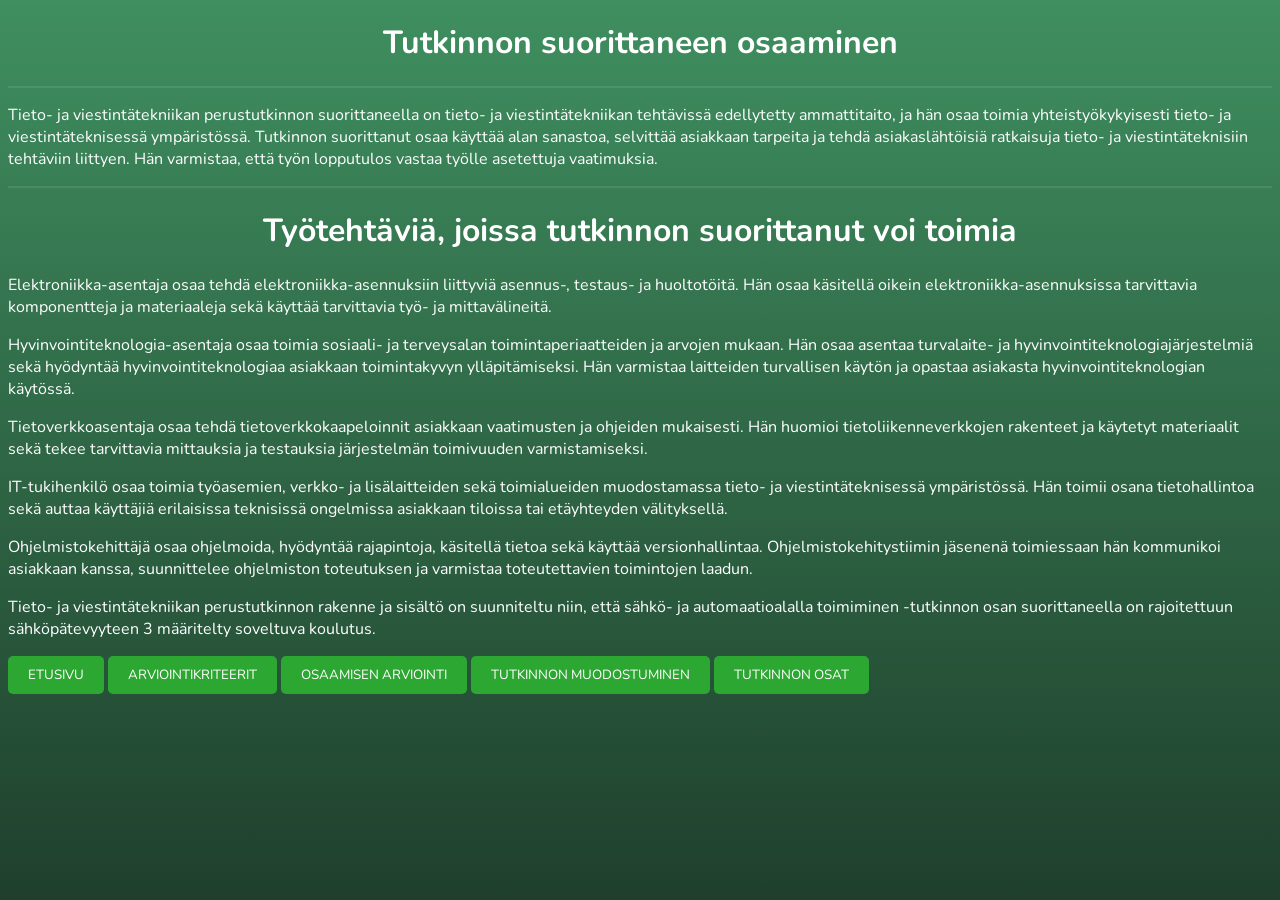
<file: index.html>
<!DOCTYPE html>
<html lang="en">
<head>
    <meta charset="UTF-8">
    <meta name="viewport" content="width=device-width, initial-scale=1.0">
    <title>WEBSITE 2</title>
    <link rel="preconnect" href="https://fonts.googleapis.com">
    <link rel="preconnect" href="https://fonts.gstatic.com" crossorigin>
    <link href="https://fonts.googleapis.com/css2?family=Nunito:wght@400;700;900&display=swap" rel="stylesheet">
    <link rel="stylesheet" href="style.css">
    <style>
        .font-rounded {
            font-family: 'Nunito', sans-serif;
        }
    </style>
</head>
<body>
    <h1>Tutkinnon suorittaneen osaaminen</h1>
    <hr>
        <p>Tieto- ja viestintätekniikan perustutkinnon suorittaneella on tieto- ja viestintätekniikan tehtävissä edellytetty ammattitaito, ja hän osaa toimia yhteistyökykyisesti tieto- ja viestintäteknisessä ympäristössä. Tutkinnon suorittanut osaa käyttää alan sanastoa, selvittää asiakkaan tarpeita ja tehdä asiakaslähtöisiä ratkaisuja tieto- ja viestintäteknisiin tehtäviin liittyen. Hän varmistaa, että työn lopputulos vastaa työlle asetettuja vaatimuksia.</p>
    <hr>
    <h1>Työtehtäviä, joissa tutkinnon suorittanut voi toimia</h1>
        <p>Elektroniikka-asentaja osaa tehdä elektroniikka-asennuksiin liittyviä asennus-, testaus- ja huoltotöitä. Hän osaa käsitellä oikein elektroniikka-asennuksissa tarvittavia komponentteja ja materiaaleja sekä käyttää tarvittavia työ- ja mittavälineitä.</p>
        <P>Hyvinvointiteknologia-asentaja osaa toimia sosiaali- ja terveysalan toimintaperiaatteiden ja arvojen mukaan. Hän osaa asentaa turvalaite- ja hyvinvointiteknologiajärjestelmiä sekä hyödyntää hyvinvointiteknologiaa asiakkaan toimintakyvyn ylläpitämiseksi. Hän varmistaa laitteiden turvallisen käytön ja opastaa asiakasta hyvinvointiteknologian käytössä.</P>
        <p>Tietoverkkoasentaja osaa tehdä tietoverkkokaapeloinnit asiakkaan vaatimusten ja ohjeiden mukaisesti. Hän huomioi tietoliikenneverkkojen rakenteet ja käytetyt materiaalit sekä tekee tarvittavia mittauksia ja testauksia järjestelmän toimivuuden varmistamiseksi.</p>
        <p>IT-tukihenkilö osaa toimia työasemien, verkko- ja lisälaitteiden sekä toimialueiden muodostamassa tieto- ja viestintäteknisessä ympäristössä. Hän toimii osana tietohallintoa sekä auttaa käyttäjiä erilaisissa teknisissä ongelmissa asiakkaan tiloissa tai etäyhteyden välityksellä.</p>
        <p>Ohjelmistokehittäjä osaa ohjelmoida, hyödyntää rajapintoja, käsitellä tietoa sekä käyttää versionhallintaa. Ohjelmistokehitystiimin jäsenenä toimiessaan hän kommunikoi asiakkaan kanssa, suunnittelee ohjelmiston toteutuksen ja varmistaa toteutettavien toimintojen laadun.</p>
        <p>Tieto- ja viestintätekniikan perustutkinnon rakenne ja sisältö on suunniteltu niin, että sähkö- ja automaatioalalla toimiminen -tutkinnon osan suorittaneella on rajoitettuun sähköpätevyyteen 3 määritelty soveltuva koulutus.</p>
    <button onclick="window.location.href='index.html'">ETUSIVU</button>
    <button onclick="window.location.href='kriteerit.html'">ARVIOINTIKRITEERIT</button>
    <button onclick="window.location.href='osaamisen-arviointi.html'">OSAAMISEN ARVIOINTI</button>
    <button onclick="window.location.href='tutkinnon-muodostuminen.html'">TUTKINNON MUODOSTUMINEN</button>
    <button onclick="window.location.href='tutkinnonosat.html'">TUTKINNON OSAT</button>
</body>
</body>
</html>
</file>
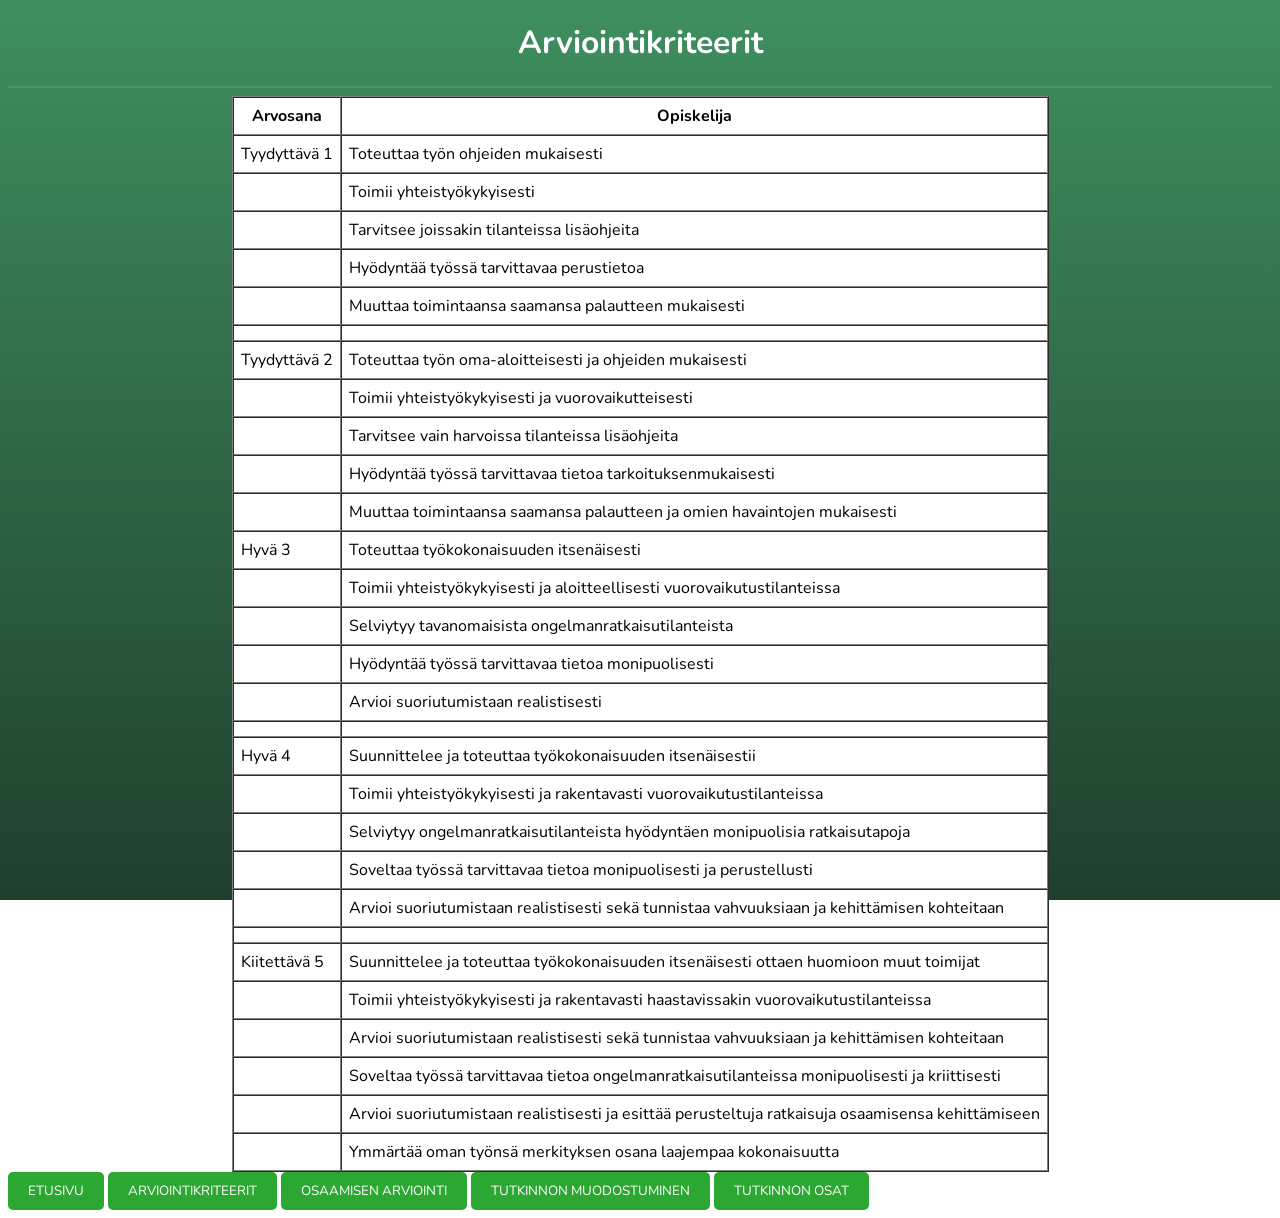
<file: kriteerit.html>
<!DOCTYPE html>
<html lang="en">
<head>
    <meta charset="UTF-8">
    <meta name="viewport" content="width=device-width, initial-scale=1.0">
    <title>WEBSITE 2</title>
    <link rel="preconnect" href="https://fonts.googleapis.com">
    <link rel="preconnect" href="https://fonts.gstatic.com" crossorigin>
    <link href="https://fonts.googleapis.com/css2?family=Nunito:wght@400;700;900&display=swap" rel="stylesheet">
    <link rel="stylesheet" href="style.css">
    <style>
        .font-rounded {
            font-family: 'Nunito', sans-serif;
        }
    </style>
</head>
<body>
    <h1>Arviointikriteerit</h1>
    <hr>
     <table bgcolor ="lightgrey" border="1" cellpadding="7" cellspacing="0"> 
        <tr bgcolor="white">
            <th>Arvosana</th>
            <th>Opiskelija</th>
        </tr>
        <tr bgcolor="white">
            <td>Tyydyttävä 1</td>
            <td>Toteuttaa työn ohjeiden mukaisesti</td>
        </tr>
        <tr bgcolor="white">
            <td></td>
            <td>Toimii yhteistyökykyisesti</td>
        </tr>
        <tr bgcolor="white">
            <td></td>
            <td>Tarvitsee joissakin tilanteissa lisäohjeita</td>
        </tr>
        <tr bgcolor="white">
            <td></td>
            <td>Hyödyntää työssä tarvittavaa perustietoa</td>
        </tr>
        <tr bgcolor="white">
            <td></td>
            <td>Muuttaa toimintaansa saamansa palautteen mukaisesti</td>
        </tr>
        <tr bgcolor="white">
            <th></th>
            <th></th>
        </tr>
        <tr bgcolor="white">
            <td>Tyydyttävä 2</td>
            <td>Toteuttaa työn oma-aloitteisesti ja ohjeiden mukaisesti</td>
        </tr>
        <tr bgcolor="white">
            <td></td>
            <td>Toimii yhteistyökykyisesti ja vuorovaikutteisesti</td>
        </tr>
        <tr bgcolor="white">
            <td></td>
            <td>Tarvitsee vain harvoissa tilanteissa lisäohjeita</td>
        </tr>
        <tr bgcolor="white">
            <td></td>
            <td>Hyödyntää työssä tarvittavaa tietoa tarkoituksenmukaisesti</td>
        </tr>
        <tr bgcolor="white">
            <td></td>
            <td>Muuttaa toimintaansa saamansa palautteen ja omien havaintojen mukaisesti</td>
        </tr>
        <tr bgcolor="white">
            <td>Hyvä 3</td>
            <td>Toteuttaa työkokonaisuuden itsenäisesti</td>
        </tr>
        <tr bgcolor="white">
            <td></td>
            <td>Toimii yhteistyökykyisesti ja aloitteellisesti vuorovaikutustilanteissa</td>
        </tr>
        <tr bgcolor="white">
            <td></td>
            <td>Selviytyy tavanomaisista ongelmanratkaisutilanteista</td>
        </tr>
        <tr bgcolor="white">
            <td></td>
            <td>Hyödyntää työssä tarvittavaa tietoa monipuolisesti</td>
        </tr>
        <tr bgcolor="white">
            <td></td>
            <td>Arvioi suoriutumistaan realistisesti</td>
        </tr>
        <tr bgcolor="white">
            <th></th>
            <th></th>
        </tr>
        <tr bgcolor="white">
            <td>Hyvä 4</td>
            <td>Suunnittelee ja toteuttaa työkokonaisuuden itsenäisestii</td>
        </tr>
        <tr bgcolor="white">
            <td></td>
            <td>Toimii yhteistyökykyisesti ja rakentavasti vuorovaikutustilanteissa</td>
        </tr>
        <tr bgcolor="white">
            <td></td>
            <td>Selviytyy ongelmanratkaisutilanteista hyödyntäen monipuolisia ratkaisutapoja</td>
        </tr>
        <tr bgcolor="white">
            <td></td>
            <td>Soveltaa työssä tarvittavaa tietoa monipuolisesti ja perustellusti</td>
        </tr>
        <tr bgcolor="white">
            <td></td>
            <td>Arvioi suoriutumistaan realistisesti sekä tunnistaa vahvuuksiaan ja kehittämisen kohteitaan</td>
        </tr>
        <tr bgcolor="white">
            <th></th>
            <th></th>
        </tr>
         <tr bgcolor="white">
            <td>Kiitettävä 5</td>
            <td>	Suunnittelee ja toteuttaa työkokonaisuuden itsenäisesti ottaen huomioon muut toimijat</td>
        </tr>
        <tr bgcolor="white">
            <td></td>
            <td>	Toimii yhteistyökykyisesti ja rakentavasti haastavissakin vuorovaikutustilanteissa</td>
        </tr>
        <tr bgcolor="white">
            <td></td>
            <td>	Arvioi suoriutumistaan realistisesti sekä tunnistaa vahvuuksiaan ja kehittämisen kohteitaan</td>
        </tr>
        <tr bgcolor="white">
            <td></td>
            <td>	Soveltaa työssä tarvittavaa tietoa ongelmanratkaisutilanteissa monipuolisesti ja kriittisesti</td>
        </tr>
        <tr bgcolor="white">
            <td></td>
            <td>	Arvioi suoriutumistaan realistisesti ja esittää perusteltuja ratkaisuja osaamisensa kehittämiseen</td>
        </tr>
        <tr bgcolor="white">
            <td></td>
            <td>Ymmärtää oman työnsä merkityksen osana laajempaa kokonaisuutta</td>
        </tr>
    </table>
    <button onclick="window.location.href='index.html'">ETUSIVU</button>
    <button onclick="window.location.href='kriteerit.html'">ARVIOINTIKRITEERIT</button>
    <button onclick="window.location.href='osaamisen-arviointi.html'">OSAAMISEN ARVIOINTI</button>
    <button onclick="window.location.href='tutkinnon-muodostuminen.html'">TUTKINNON MUODOSTUMINEN</button>
    <button onclick="window.location.href='tutkinnonosat.html'">TUTKINNON OSAT</button>
</body>
</html>
</file>
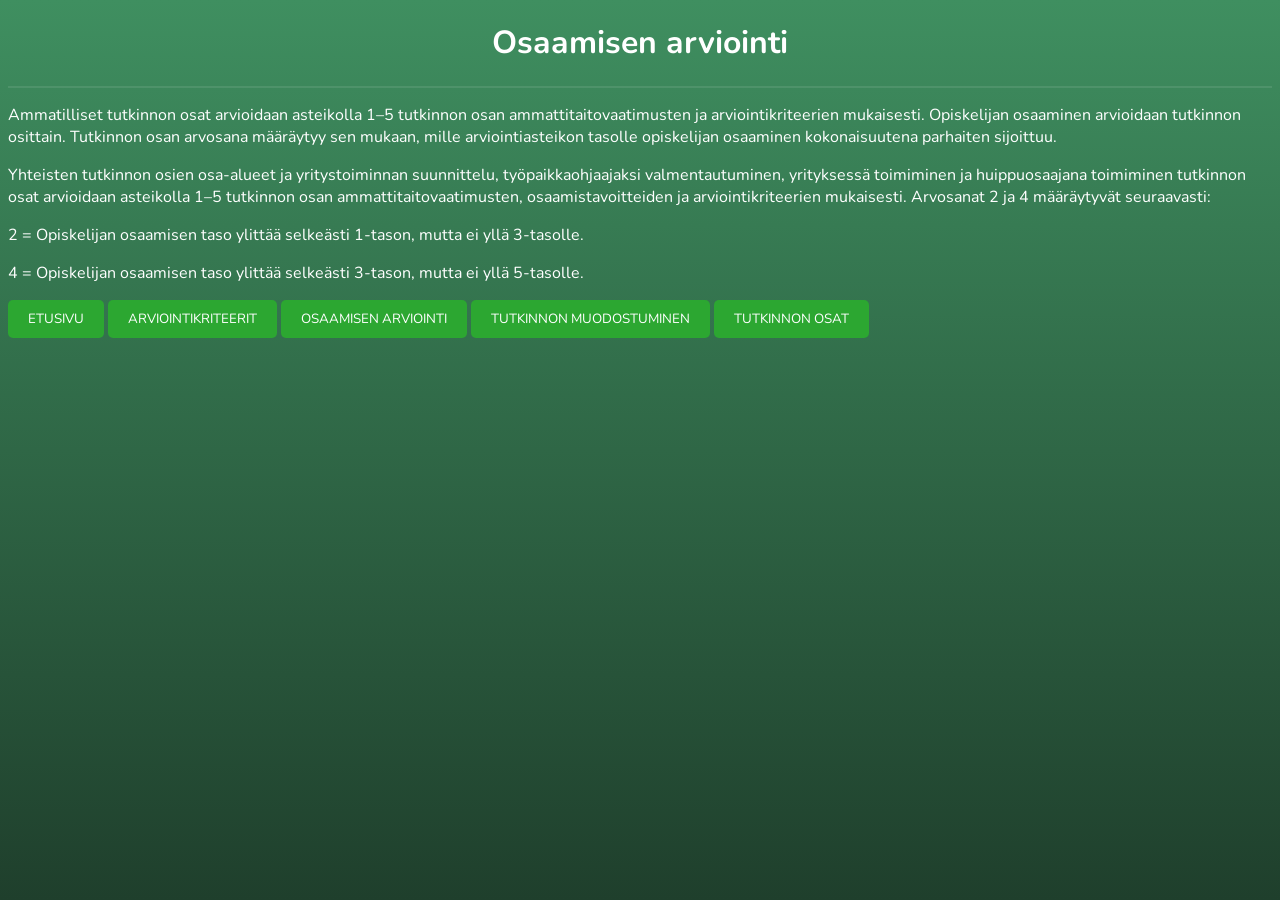
<file: osaamisen-arviointi.html>
<!DOCTYPE html>
<html lang="en">
<head>
    <meta charset="UTF-8">
    <meta name="viewport" content="width=device-width, initial-scale=1.0">
    <title>WEBSITE 2</title>
    <link rel="preconnect" href="https://fonts.googleapis.com">
    <link rel="preconnect" href="https://fonts.gstatic.com" crossorigin>
    <link href="https://fonts.googleapis.com/css2?family=Nunito:wght@400;700;900&display=swap" rel="stylesheet">
    <link rel="stylesheet" href="style.css">
    <style>
        .font-rounded {
            font-family: 'Nunito', sans-serif;
        }
    </style>
</head>
<body>
    <h1>Osaamisen arviointi</h1>
    <hr>
        <p>Ammatilliset tutkinnon osat arvioidaan asteikolla 1–5 tutkinnon osan ammattitaitovaatimusten ja arviointikriteerien mukaisesti. Opiskelijan osaaminen arvioidaan tutkinnon osittain. Tutkinnon osan arvosana määräytyy sen mukaan, mille arviointiasteikon tasolle opiskelijan osaaminen kokonaisuutena parhaiten sijoittuu.</p>
        <p>Yhteisten tutkinnon osien osa-alueet ja yritystoiminnan suunnittelu, työpaikkaohjaajaksi valmentautuminen, yrityksessä toimiminen ja huippuosaajana toimiminen tutkinnon osat arvioidaan asteikolla 1–5 tutkinnon osan ammattitaitovaatimusten, osaamistavoitteiden ja arviointikriteerien mukaisesti. Arvosanat 2 ja 4 määräytyvät seuraavasti:</p>
        <p>2 = Opiskelijan osaamisen taso ylittää selkeästi 1-tason, mutta ei yllä 3-tasolle.</p>
        <p>4 = Opiskelijan osaamisen taso ylittää selkeästi 3-tason, mutta ei yllä 5-tasolle.</p>
    <button onclick="window.location.href='index.html'">ETUSIVU</button>
    <button onclick="window.location.href='kriteerit.html'">ARVIOINTIKRITEERIT</button>
    <button onclick="window.location.href='osaamisen-arviointi.html'">OSAAMISEN ARVIOINTI</button>
    <button onclick="window.location.href='tutkinnon-muodostuminen.html'">TUTKINNON MUODOSTUMINEN</button>
    <button onclick="window.location.href='tutkinnonosat.html'">TUTKINNON OSAT</button>
</body>
</html>
</file>
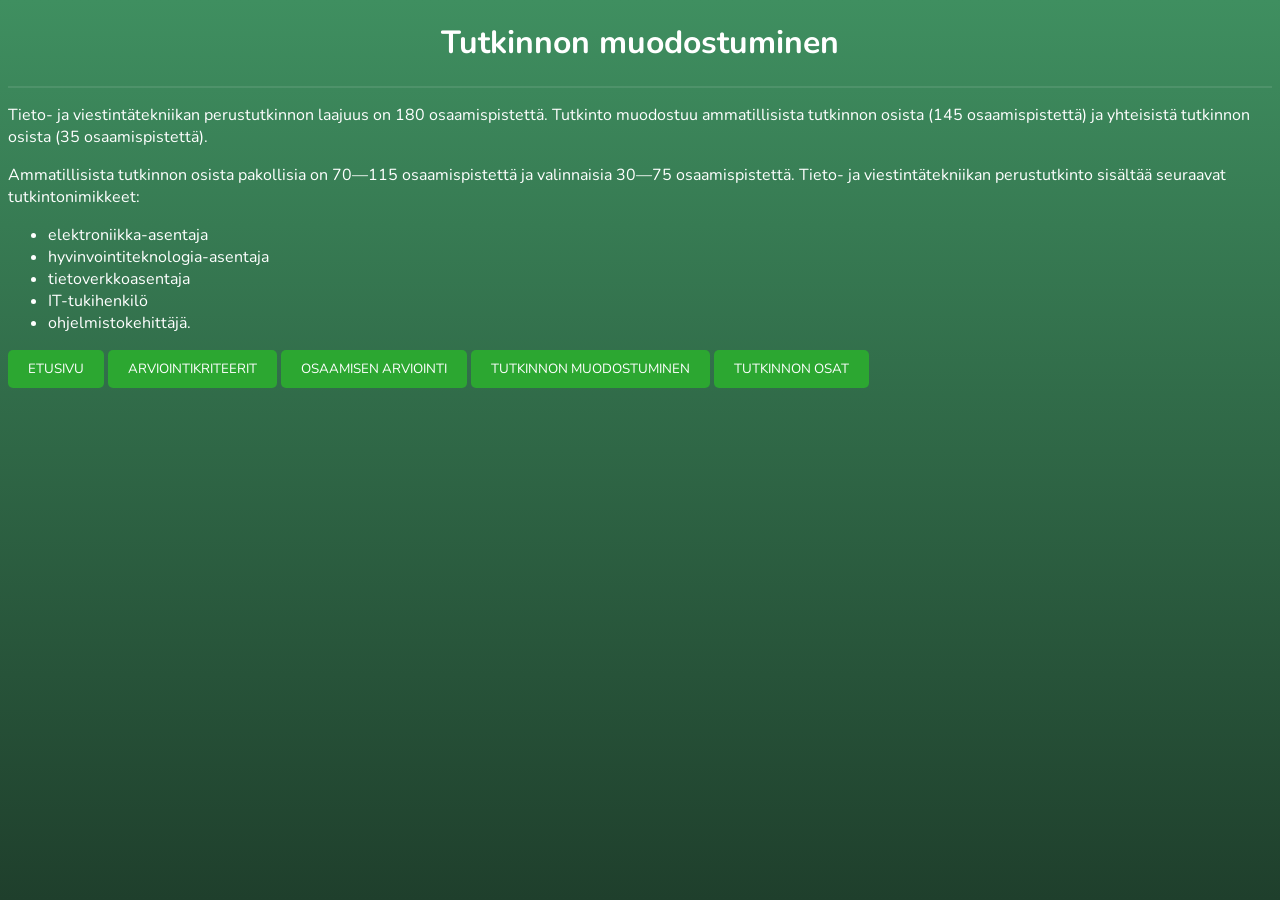
<file: tutkinnon-muodostuminen.html>
<!DOCTYPE html>
<html lang="en">
<head>
    <meta charset="UTF-8">
    <meta name="viewport" content="width=device-width, initial-scale=1.0">
    <title>WEBSITE 2</title>
    <link rel="preconnect" href="https://fonts.googleapis.com">
    <link rel="preconnect" href="https://fonts.gstatic.com" crossorigin>
    <link href="https://fonts.googleapis.com/css2?family=Nunito:wght@400;700;900&display=swap" rel="stylesheet">
    <link rel="stylesheet" href="style.css">
    <style>
        .font-rounded {
            font-family: 'Nunito', sans-serif;
        }
    </style>
</head>
<body>
    <h1>Tutkinnon muodostuminen</h1>
    <hr>
    <p>Tieto- ja viestintätekniikan perustutkinnon laajuus on 180 osaamispistettä. Tutkinto muodostuu ammatillisista tutkinnon osista (145 osaamispistettä) ja yhteisistä tutkinnon osista (35 osaamispistettä).</p>
    <p>Ammatillisista tutkinnon osista pakollisia on 70—115 osaamispistettä ja valinnaisia 30—75 osaamispistettä. Tieto- ja viestintätekniikan perustutkinto sisältää seuraavat tutkintonimikkeet:</p>
    <ul>
        <li>elektroniikka-asentaja</li>
        <li>hyvinvointiteknologia-asentaja</li>
        <li>tietoverkkoasentaja</li>
        <li>IT-tukihenkilö</li>
        <li>ohjelmistokehittäjä.</li>
    </ul>
    <button onclick="window.location.href='index.html'">ETUSIVU</button>
    <button onclick="window.location.href='kriteerit.html'">ARVIOINTIKRITEERIT</button>
    <button onclick="window.location.href='osaamisen-arviointi.html'">OSAAMISEN ARVIOINTI</button>
    <button onclick="window.location.href='tutkinnon-muodostuminen.html'">TUTKINNON MUODOSTUMINEN</button>
    <button onclick="window.location.href='tutkinnonosat.html'">TUTKINNON OSAT</button>
</body>
</html>
</file>
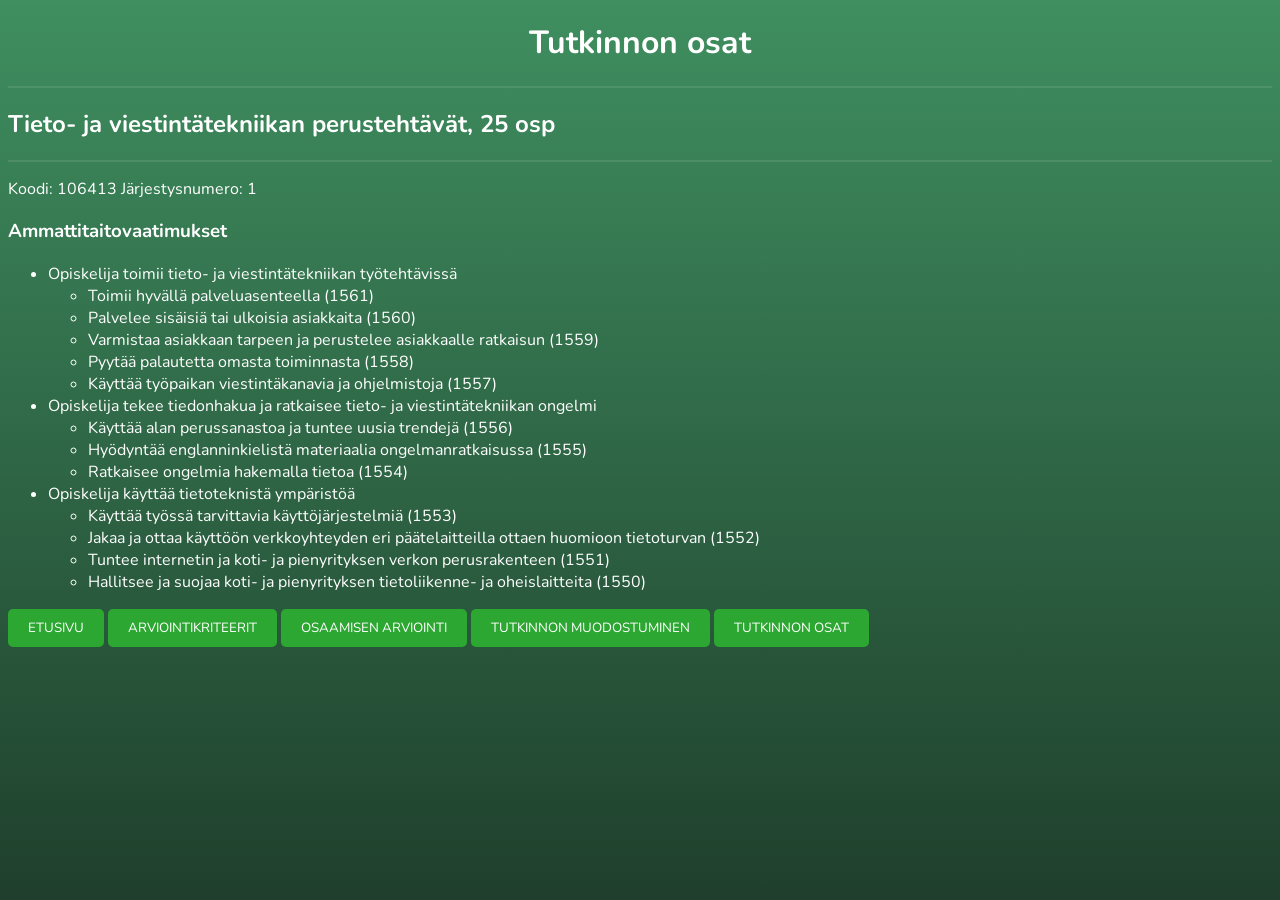
<file: tutkinnonosat.html>
<!DOCTYPE html>
<html lang="en">
<head>
    <meta charset="UTF-8">
    <meta name="viewport" content="width=device-width, initial-scale=1.0">
    <title>WEBSITE 2</title>
    <link rel="preconnect" href="https://fonts.googleapis.com">
    <link rel="preconnect" href="https://fonts.gstatic.com" crossorigin>
    <link href="https://fonts.googleapis.com/css2?family=Nunito:wght@400;700;900&display=swap" rel="stylesheet">
    <link rel="stylesheet" href="style.css">
    <style>
        .font-rounded {
            font-family: 'Nunito', sans-serif;
        }
    </style>
</head>
<body>
       <h1>Tutkinnon osat</h1>
        <hr>
    <h2>Tieto- ja viestintätekniikan perustehtävät, 25 osp</h2>
        <hr>
            <p>Koodi: 106413 Järjestysnumero: 1</p>
    <h3>Ammattitaitovaatimukset</h3>
        <ul>
            <li>
                Opiskelija toimii tieto- ja viestintätekniikan työtehtävissä
            <ul>
                <li>Toimii hyvällä palveluasenteella (1561)</li>
                <li>Palvelee sisäisiä tai ulkoisia asiakkaita (1560)</li>
                <li>Varmistaa asiakkaan tarpeen ja perustelee asiakkaalle ratkaisun (1559)</li>
                <li>Pyytää palautetta omasta toiminnasta (1558)</li>
                <li>Käyttää työpaikan viestintäkanavia ja ohjelmistoja (1557)</li>
            </ul>
            <li>Opiskelija tekee tiedonhakua ja ratkaisee tieto- ja viestintätekniikan ongelmi</li>
                <ul>
                    <li>Käyttää alan perussanastoa ja tuntee uusia trendejä (1556)</li>
                    <li>Hyödyntää englanninkielistä materiaalia ongelmanratkaisussa (1555)</li>
                    <li>Ratkaisee ongelmia hakemalla tietoa (1554)</li>
                </ul>
                <li>Opiskelija käyttää tietoteknistä ympäristöä </li>
                <ul> 
                    <li>Käyttää työssä tarvittavia käyttöjärjestelmiä (1553) </li>
                    <li>Jakaa ja ottaa käyttöön verkkoyhteyden eri päätelaitteilla ottaen huomioon tietoturvan (1552) </li>
                    <li>Tuntee internetin ja koti- ja pienyrityksen verkon perusrakenteen (1551) </li>
                    <li>Hallitsee ja suojaa koti- ja pienyrityksen tietoliikenne- ja oheislaitteita (1550) </li>
                </ul>
            </li>
        </ul>
    <button onclick="window.location.href='index.html'">ETUSIVU</button>
    <button onclick="window.location.href='kriteerit.html'">ARVIOINTIKRITEERIT</button>
    <button onclick="window.location.href='osaamisen-arviointi.html'">OSAAMISEN ARVIOINTI</button>
    <button onclick="window.location.href='tutkinnon-muodostuminen.html'">TUTKINNON MUODOSTUMINEN</button>
    <button onclick="window.location.href='tutkinnonosat.html'">TUTKINNON OSAT</button>
</body>
</html>
</file>
<file: style.css>
body{
    background: linear-gradient(to bottom, #3f8f60, #1f3f2c);
    background-size: cover;
    background-position: center;
    background-repeat: no-repeat;
    background-attachment: fixed;
    font-family: 'Nunito', sans-serif;
}
h1{
    color:white;
    text-align: center;
    font-family: 'Nunito', sans-serif;
    
}
h2{
    color:white;

    font-family: 'Nunito', sans-serif;
}
h3{
    color:white;

    font-family: 'Nunito', sans-serif;
}
p{
    color:white;
    font-family: 'Nunito', sans-serif;
}
button {
    background-color: #2ca731;
    color: white;
    padding: 10px 20px;
    border: none;
    border-radius: 5px;
    cursor: pointer;
    font-family: 'Nunito', sans-serif;
}
hr{
    border: 1px solid rgba(249, 250, 249, 0.096);
}
table {
  margin-left: auto;
  margin-right: auto;
  font-family: 'Nunito', sans-serif;
}
tr{
    font-family: 'Nunito', sans-serif;
}
th{
    font-family: 'Nunito', sans-serif;
}
li{
    color:white;
    font-family: 'Nunito', sans-serif;
}
</file>
